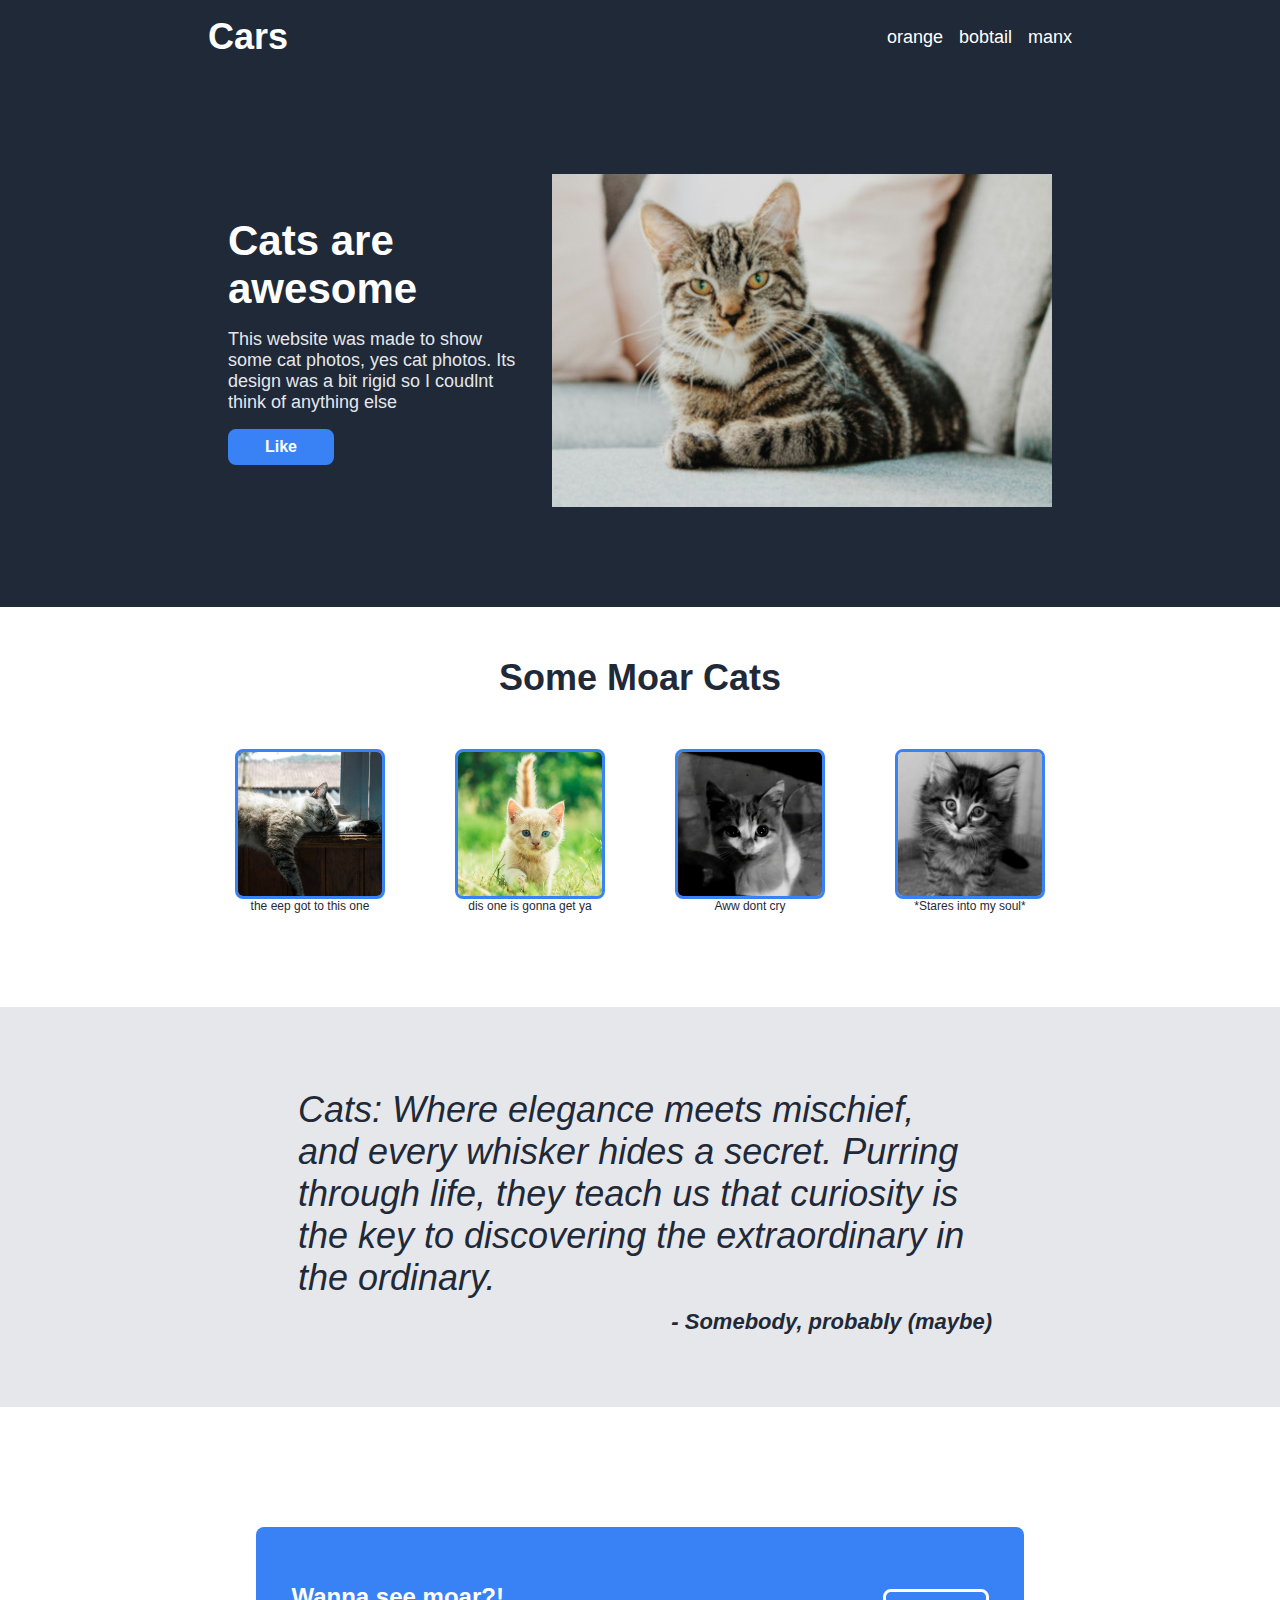
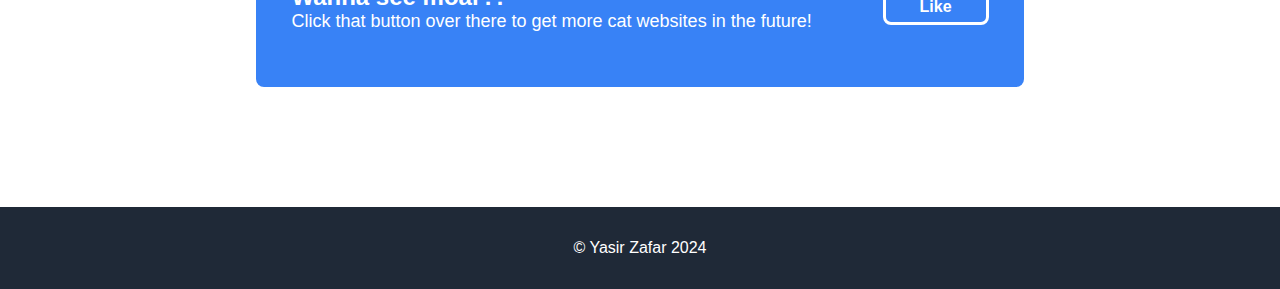
<file: index.html>
<!DOCTYPE html>
<html lang="en">

<head>
    <meta charset="UTF-8">
    <meta name="viewport" content="width=device-width, initial-scale=1.0">
    <title>Landing Page</title>
    <link rel="stylesheet" href="style.css">
</head>

<body>
    <header class="hero">
        <nav class="navbar">
            <div class="logo">
                <h1>Cars</h1>
            </div>
            <div class="menu">
                <ul>
                    <li><a href="#about">orange</a></li>
                    <li><a href="#contact">bobtail</a></li>
                    <li><a href="#profile">manx</a></li>
                </ul>
            </div>
        </nav>
        <section class="header">
            <div class="info">
                <h2>Cats are awesome</h2>
                <p>This website was made to show some cat photos, yes cat photos. Its design was a bit rigid so I coudlnt think of anything else</p>
                <button>Like</button>
            </div>
            <div class="image">
                <img alt="placeholder" src="./images/3.jpg" />
            </div>
        </section>
    </header>

    <section class="content">
        <h3 class="imp_info">Some Moar Cats</h3>
        <div class="cards">
            <div class="card">
                <img alt="boi 1" src="./images/5.jpg" />
                <h4>the eep got to this one</h4>
            </div>
            <div class="card">
                <img alt="boi 2" src="./images/4.jpg" />
                <h4>dis one is gonna get ya</h4>
            </div>
            <div class="card">
                <img alt="boi 3" src="./images/2.jpg" />
                <h4>Aww dont cry</h4>
            </div>
            <div class="card">
                <img alt="boi 4" src="./images/1.jpeg" />
                <h4>*Stares into my soul*</h4>
            </div>
        </div>
    </section>

    <section class="quote">
        <div class="container">
            <p><em>Cats: Where elegance meets mischief, and every whisker hides a secret. Purring through life, they teach us that
                    curiosity is the key to discovering the extraordinary in the ordinary.</em>
            </p>
            <cite>
                <h4>- Somebody, probably (maybe)</h4>
            </cite>
        </div>
    </section>

    <section class="banner">
        <div class="container">
            <div class="text">
                <h3>Wanna see moar?!</h3>
                <p>Click that button over there to get more cat websites in the future!</p>
            </div>
            <button>Like</button>
        </div>
    </section>

    <footer>
        <p>&copy; Yasir Zafar 2024</p>
    </footer>
</body>

</html>
</file>
<file: style.css>
* {
  padding: 0;
  margin: 0;
  box-sizing: border-box;
}

body {
  display: flex;
  flex-direction: column;
  background: #fff;
  font-family: Arial, Helvetica, sans-serif;
  min-height: 100vh;
}

.hero {
  background-color: #1F2937;
  color: #fff;
}

.navbar {
  font-size: 18px;
  max-width: 70%;
  margin: 0 auto;
  display: flex;
  align-items: center;
  justify-content: space-between;
  padding: 16px;
}


.navbar h4 {
  font-weight: 100;
}

.header {
  max-width: 80%;
  margin: 0 auto;
  padding: 100px;
  display: flex;
  align-items: center;
}

.header .info {
  margin-right: 30px;
}

.header  h2 {
  font-size: 42px;
  margin: 0;
}

.header p {
  margin: 16px 0;
  font-size: 18px;
  font-weight: 100;
  color: #E5E7EB;
}

.header .image {
  background: #E5E7EB;
  color: #333;
  width: 550px;
  height: 333px;
  object-fit: scale-down; 
}

.content {
  height: 400px;
}

.imp_info {
  text-align: center;
  font-size: 36px;
  font-weight: extra-bold;
  color: #1F2937;
  margin: 50px 0;
}

.cards {
  display: flex;
  justify-content: center;
  align-items: center;
  gap: 60px;
}

.card {
  text-align: center;
  display: flex;
  flex-direction: column;
  justify-content: center;
  align-items: center;
  width: 160px;
}

.card img {
  border: 3px solid #3882F6;
  border-radius: 8px;
  width: 150px;
  height: 150px;
  object-fit: cover;
}

.card h4 {
  font-weight: 100;
  font-size: 12px;
  color: #1F2937;
}

.quote {
  display: flex;
  justify-content: center;
  align-items: center;
  height: 400px;
  background-color: #E5E7EB;
  color: #1F2937;
}

.quote .container {
  display: flex;
  flex-direction: column;
  justify-content: center;
  align-items: flex-start;
  max-width: 55%;
}

.quote .container p {
  margin: 10px;
  font-size: 36px;
  font-weight: 100;
}

.quote .container cite {
  font-size: 22px;
  align-self: flex-end;
}

.banner {
  height: 400px;
  display: flex;
  justify-content: center;
  align-items: center;
  flex: 1 0 auto;
}

.banner .container {
  display: flex;
  justify-content: space-around;
  align-items: center;
  max-width: 60%;
  height: 40%;
  padding: 10px 0;
  background-color: #3882F6;
  border-radius: 8px;
  flex: 1;
}

.banner .container .text {
  display: flex;
  flex-direction: column;
  align-items: flex-start;
  color: #fff;
}

.banner .container h3 {
  font-size: 24px;
}

.banner .container p {
  font-size: 18px;
  font-weight: 100;
}

.banner .container button {
  border: 3px solid #fff;
}

footer {
  text-align: center;
  width: 100%;
  padding: 32px 16px;
  margin: auto;
  background-color: #1F2937;
  color: #fff;
  font-weight: 100;
}

button {
  padding: 6px 34px;
  border-radius: 8px;
  border: 3px solid #3882F6;
  font-size: 16px;
  font-weight: bold;
  background: #3882F6;
  color: #fff;
  font-family: Arial, Helvetica, sans-serif;
}

ul {
  list-style-type: none;
  display: flex;
  gap: 16px;
  margin: 0;
  padding: 0;
}

a {
  text-decoration: none;
  color: #fff;
}
</file>
